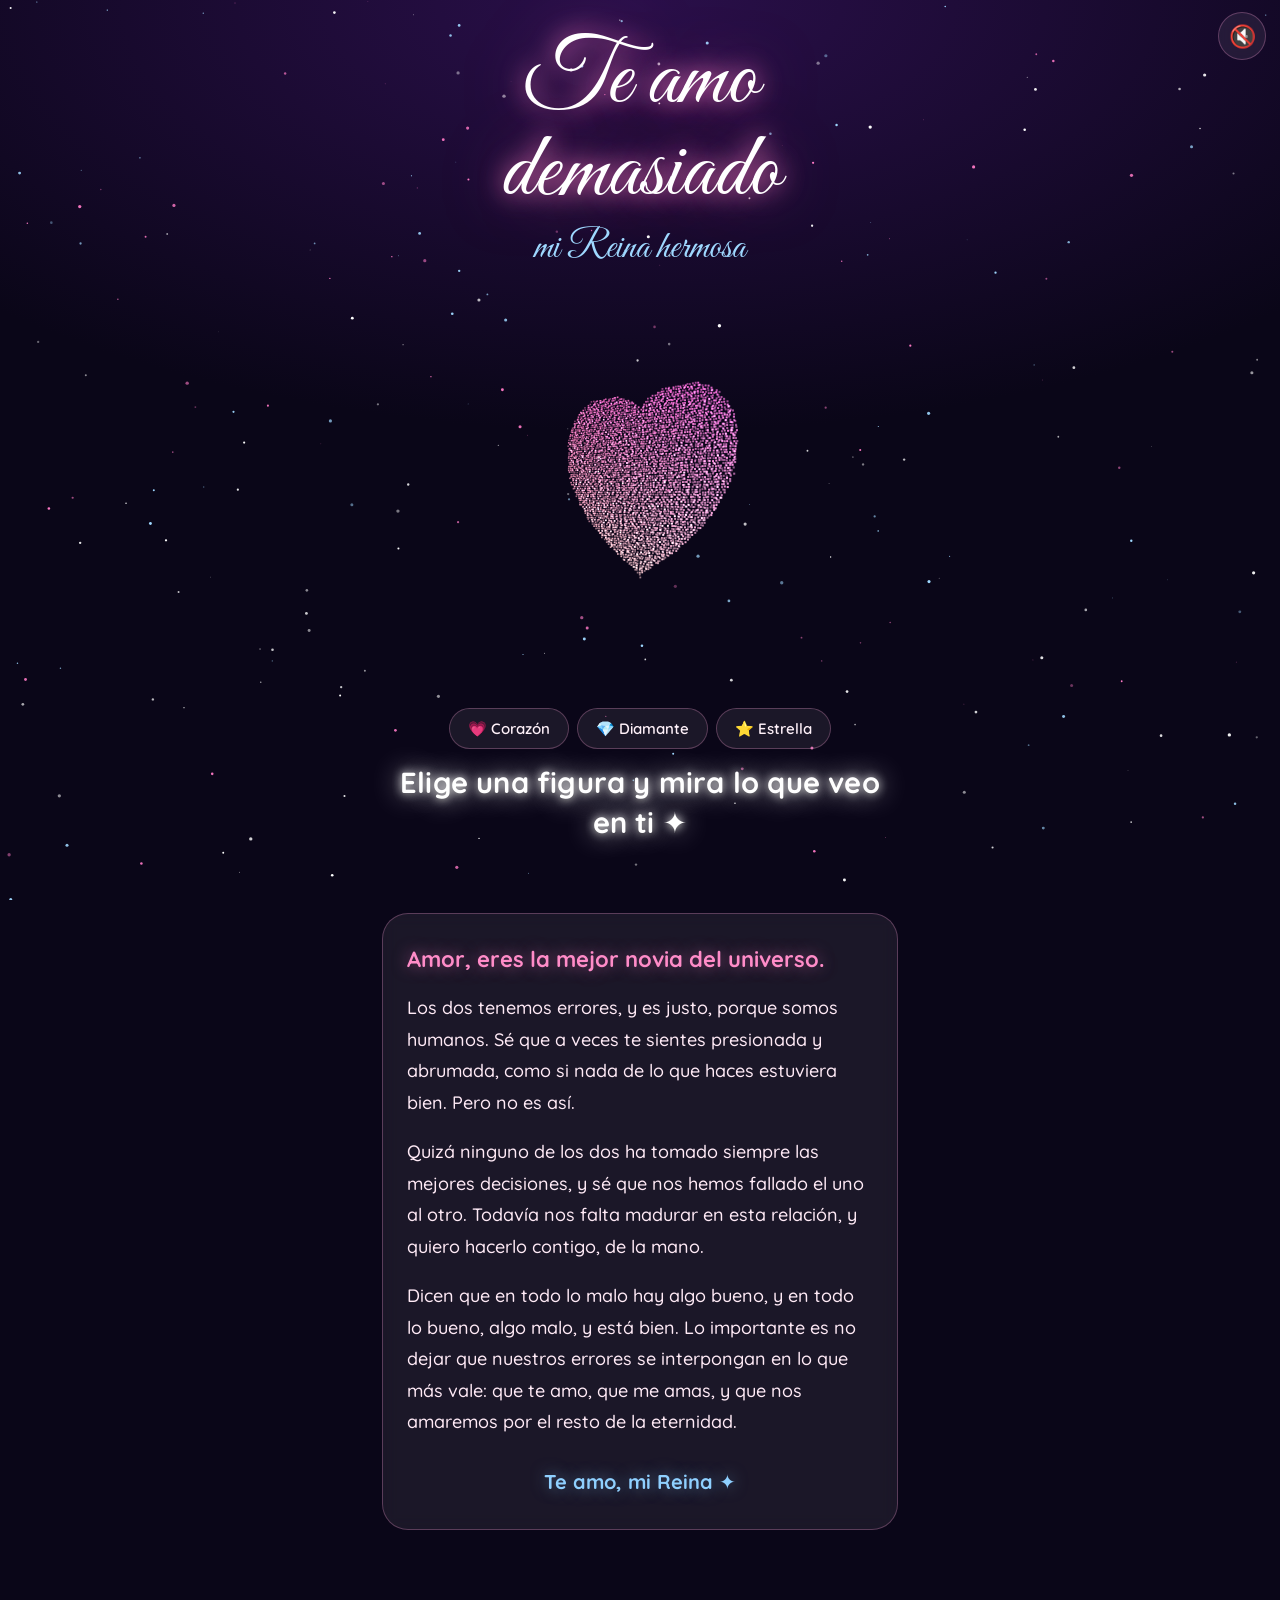
<file: Te amo demasiado ✦ mi Reina hermosa.html>
<!DOCTYPE html>
<html lang="es">
<head>
<meta charset="utf-8">
<meta name="viewport" content="width=device-width, initial-scale=1, viewport-fit=cover">
<title>Te amo demasiado ✦ mi Reina hermosa</title>
<link href="https://fonts.googleapis.com/css2?family=Great+Vibes&family=Quicksand:wght@400;600&display=swap" rel="stylesheet">
<style>
:root{--bg:#0a0618;--ink:#fff1f9;--mute:#d9b8d0;--pink:#ff7ac6;--blue:#9fd8ff;--glass:rgba(255,255,255,.07);--line:rgba(255,160,215,.28);color-scheme:dark;box-sizing:border-box;padding-top:env(safe-area-inset-top,0px);padding-bottom:env(safe-area-inset-bottom,0px)}
html{scroll-padding-top:env(safe-area-inset-top,0px)}
*{box-sizing:border-box}
body{margin:0;background:radial-gradient(120% 80% at 50% 0,#2a0f4a 0,var(--bg) 60%) fixed,var(--bg);color:var(--ink);font:400 17px/1.6 Quicksand,system-ui,sans-serif;overflow-x:hidden}
#sky{position:fixed;inset:0;width:100%;height:100%;z-index:0;pointer-events:none}
main{position:relative;z-index:1}
section{max-width:560px;margin:0 auto;padding:56px 22px;text-align:center}
h1{font:400 clamp(52px,16vw,92px)/1 "Great Vibes",cursive;margin:0;color:#fff;text-shadow:0 0 24px var(--pink),0 0 60px rgba(255,122,198,.5)}
h2{font:400 clamp(34px,10vw,48px)/1.1 "Great Vibes",cursive;margin:0 0 14px;color:var(--pink)}
.sub{font:400 clamp(26px,8vw,38px)/1.2 "Great Vibes",cursive;color:var(--blue);margin:6px 0 0}
p{margin:0 0 14px;color:var(--mute)}
.hero{padding-top:36px;padding-bottom:12px}
.stage{position:relative;width:100%;max-width:420px;aspect-ratio:1;margin:8px auto;touch-action:pan-y}
#heart{width:100%;height:100%;display:block;cursor:grab}
.ctrl{display:flex;gap:8px;justify-content:center;flex-wrap:wrap;margin-top:6px}
button,.btn{font:600 15px Quicksand,sans-serif;color:var(--ink);background:var(--glass);border:1px solid var(--line);border-radius:999px;padding:10px 18px;cursor:pointer;transition:transform .15s,background .2s}
button:hover,.btn:hover{background:rgba(255,122,198,.22)}
button:active{transform:scale(.94)}button.on{background:rgba(255,122,198,.35);border-color:var(--pink)}
button:focus-visible,.btn:focus-visible{outline:2px solid var(--blue);outline-offset:3px}
.btn.main{background:linear-gradient(135deg,#ff7ac6,#b07cff);border:0;color:#1a0830}
input[type=file]{position:absolute;width:1px;height:1px;opacity:0}
.hint{font-size:14px;opacity:.8;margin-top:10px}.cap{font:700 clamp(22px,6.4vw,29px)/1.35 Quicksand,system-ui,sans-serif;letter-spacing:.2px;color:#fff;min-height:84px;margin:12px 0 0;padding:0 6px;display:flex;align-items:center;justify-content:center;transition:opacity .3s,color .3s;text-shadow:0 0 10px currentColor,0 0 28px currentColor,0 2px 4px rgba(0,0,0,.5)}
.card{background:var(--glass);border:1px solid var(--line);border-radius:26px;padding:26px 22px;backdrop-filter:blur(8px)}
.big{font:400 clamp(30px,9vw,42px)/1.25 "Great Vibes",cursive;color:#fff;margin:6px 0 12px}
.when{font-weight:600;color:var(--blue)}
.time{display:grid;grid-template-columns:repeat(4,1fr);gap:8px;margin-top:14px}
.time div{background:rgba(255,255,255,.06);border:1px solid var(--line);border-radius:16px;padding:12px 4px}
.time b{display:block;font:600 28px Quicksand,sans-serif;color:#fff}
.time span{font-size:13px;color:var(--mute)}
.tulips{display:flex;justify-content:center;gap:6px;flex-wrap:wrap;margin:6px 0 14px}
.tulips button{font-size:48px;line-height:1;padding:8px 10px;background:none;border:0;animation:bob 3.2s ease-in-out infinite;filter:drop-shadow(0 0 12px rgba(255,122,198,.55))}
.tulips button:nth-child(2){animation-delay:-.7s}.tulips button:nth-child(3){animation-delay:-1.4s}.tulips button:nth-child(4){animation-delay:-2.1s}.tulips button:nth-child(5){animation-delay:-2.8s}
@keyframes bob{50%{transform:translateY(-8px) rotate(3deg)}}
#phrase{min-height:96px;font:400 clamp(26px,7.5vw,34px)/1.3 "Great Vibes",cursive;color:#fff;display:flex;align-items:center;justify-content:center;transition:opacity .35s}
.count{font:600 64px/1 Quicksand,sans-serif;color:#fff;text-shadow:0 0 24px var(--pink);margin:8px 0}
.inf{font-size:34px;padding:14px 26px}
.chips{display:flex;flex-wrap:wrap;gap:8px;justify-content:center}
.chips span{background:var(--glass);border:1px solid var(--line);border-radius:999px;padding:8px 14px;font-size:15px}
.fl{position:fixed;pointer-events:none;z-index:5;font-size:26px;animation:up 1.6s ease-out forwards}
@keyframes up{to{transform:translateY(-150px) scale(1.4);opacity:0}}
.vow{font:400 clamp(26px,7vw,32px)/1.35 "Great Vibes",cursive;color:#fff}
@media (prefers-reduced-motion:reduce){.tulips button{animation:none}.fl{animation-duration:.01s}}
.mus{position:fixed;right:14px;top:calc(env(safe-area-inset-top,0px) + 12px);z-index:6;width:48px;height:48px;padding:0;font-size:22px;line-height:1;border-radius:50%;backdrop-filter:blur(8px)}.mus.on{border-color:var(--pink);box-shadow:0 0 18px rgba(255,122,198,.55)}
.letter{text-align:left;padding:30px 24px}.letter p{color:#ffeaf6;font:500 18px/1.75 Quicksand,system-ui,sans-serif;margin:0 0 18px}.letter .first{font-weight:700;font-size:22px;line-height:1.4;color:#ff8cc8;text-shadow:0 0 16px rgba(255,122,198,.55)}.letter .sig{font-weight:700;font-size:20px;color:#8fd0ff;text-align:center;margin:26px 0 0;text-shadow:0 0 16px rgba(143,208,255,.5)}
</style>
</head>
<body>
<canvas id="sky" aria-hidden="true"></canvas>
<button id="mus" class="mus" aria-label="Música" aria-pressed="false">🔇</button>
<main>
  <section class="hero">
    <h1>Te amo demasiado</h1>
    <p class="sub">mi Reina hermosa</p>
    <div class="stage"><canvas id="heart" width="840" height="840" aria-label="Corazón de estrellas que gira"></canvas></div>
    <div class="ctrl"><button id="b0">💗 Corazón</button><button id="b1">💎 Diamante</button><button id="b2">⭐ Estrella</button></div>
    <p id="cap" class="cap" aria-live="polite">Elige una figura y mira lo que veo en ti ✦</p>
  </section>
  <section style="padding-bottom:90px">
    <div class="card letter">
      <p class="first">Amor, eres la mejor novia del universo.</p>
      <p>Los dos tenemos errores, y es justo, porque somos humanos. Sé que a veces te sientes presionada y abrumada, como si nada de lo que haces estuviera bien. Pero no es así.</p>
      <p>Quizá ninguno de los dos ha tomado siempre las mejores decisiones, y sé que nos hemos fallado el uno al otro. Todavía nos falta madurar en esta relación, y quiero hacerlo contigo, de la mano.</p>
      <p>Dicen que en todo lo malo hay algo bueno, y en todo lo bueno, algo malo, y está bien. Lo importante es no dejar que nuestros errores se interpongan en lo que más vale: que te amo, que me amas, y que nos amaremos por el resto de la eternidad.</p>
      <p class="sig">Te amo, mi Reina ✦</p>
    </div>
  </section>
</main>

<script>

(function(){
var RM=matchMedia('(prefers-reduced-motion:reduce)').matches;

/* ---------- cielo estrellado ---------- */
var sky=document.getElementById('sky'),sc=sky.getContext('2d'),W,H,st=[],sh=[];
function rs(){W=sky.width=innerWidth;H=sky.height=innerHeight;
  st=[];var n=Math.min(260,W*H/4500|0);
  for(var i=0;i<n;i++){var q=Math.random();st.push({x:Math.random()*W,y:Math.random()*H,r:Math.random()*1.4+.3,p:Math.random()*6.28,s:Math.random()*.03+.008,c:q<.3?'255,122,198':q<.55?'159,216,255':'255,255,255'})}}
rs();addEventListener('resize',rs);
function skyLoop(){
  sc.clearRect(0,0,W,H);
  st.forEach(function(s){s.p+=s.s;var a=.35+.65*Math.abs(Math.sin(s.p));sc.fillStyle='rgba('+s.c+','+a.toFixed(2)+')';sc.beginPath();sc.arc(s.x,s.y,s.r,0,6.283);sc.fill()});
  if(!RM&&Math.random()<.012)sh.push({x:Math.random()*W,y:Math.random()*H*.5,l:0});
  sh=sh.filter(function(o){o.l+=1;var x=o.x+o.l*9,y=o.y+o.l*4.5,g=sc.createLinearGradient(x,y,x-90,y-45);g.addColorStop(0,'rgba(255,255,255,.9)');g.addColorStop(1,'rgba(255,122,198,0)');sc.strokeStyle=g;sc.lineWidth=2;sc.beginPath();sc.moveTo(x,y);sc.lineTo(x-90,y-45);sc.stroke();return o.l<60});
  requestAnimationFrame(skyLoop)}
skyLoop();

/* ---------- foto y figuras de estrellas en 3D ---------- */
var hc=document.getElementById('heart'),hx=hc.getContext('2d'),N=84,P=[],shp=3,shf=3,shk=1,bk=1,ang=0,mode='spin',target=0,drag=false,lx=0,last=0;
var DM=[[-.55,.9],[.55,.9],[1.15,.35],[0,-1.05],[-1.15,.35]],SP=[];
for(var k=0;k<10;k++){var rr=k%2?.46:1.1,aa=Math.PI/2+k*Math.PI/5;SP.push([rr*Math.cos(aa),.1+rr*Math.sin(aa)])}
function inPoly(Q,x,y){var c=false;for(var i=0,j=Q.length-1;i<Q.length;j=i++){var a=Q[i],b=Q[j];if((a[1]>y)!==(b[1]>y)&&x<(b[0]-a[0])*(y-a[1])/(b[1]-a[1])+a[0])c=!c}return c}
function inside(k,x,y){if(k===0){var a=x*x+y*y-1;return a*a*a-x*x*y*y*y<=0}return inPoly(k===1?DM:SP,x,y)}
var BB=[[-1.25,1.25,-1.1,1.3],[-1.2,1.2,-1.1,.95],[-1.1,1.1,-1,1.25]];
function edgeP(k,x,y){var d=.07;return !(inside(k,x+d,y)&&inside(k,x-d,y)&&inside(k,x,y+d)&&inside(k,x,y-d))}
function samp(k,ed){var b=BB[k];for(var n=0;n<500;n++){var x=b[0]+Math.random()*(b[1]-b[0]),y=b[2]+Math.random()*(b[3]-b[2]);if(inside(k,x,y)&&(!ed||edgeP(k,x,y)))return[x,y]}return[0,0]}
var FA=[[],[[-.55,.9,.55,.9],[-1.15,.35,1.15,.35],[-.55,.9,-.4,.35],[.55,.9,.4,.35],[-.4,.35,0,-1.05],[.4,.35,0,-1.05],[0,.35,0,-1.05]],[]];
for(var k2=0;k2<10;k2+=2)FA[2].push([0,.1,SP[k2][0],SP[k2][1]]);
var COL=[{f:[255,90,168],e:[255,165,212],a:[255,255,255]},{f:[70,160,255],e:[135,208,255],a:[235,248,255]},{f:[255,196,30],e:[255,238,140],a:[255,252,215]}];
function tint(c,br){return[Math.min(255,c[0]*br|0),Math.min(255,c[1]*br|0),Math.min(255,c[2]*br|0)]}

function build(img){
  var o=document.createElement('canvas');o.width=o.height=N;var c=o.getContext('2d');
  if(img){var sq=Math.min(img.width,img.height);c.drawImage(img,(img.width-sq)/2,(img.height-sq)/2,sq,sq,0,0,N,N)}
  else{var d=c.createImageData(N,N);
    for(var j=0;j<N;j++)for(var i2=0;i2<N;i2++){var x=(i2/N-.5)*2.4,y=1.2-j/N*2.3,a=x*x+y*y-1,kk=(j*N+i2)*4;
      if(a*a*a-x*x*y*y*y<=0){d.data[kk]=255;d.data[kk+1]=110+j*1.2;d.data[kk+2]=190+i2*.5;d.data[kk+3]=255}}
    c.putImageData(d,0,0)}
  var px=c.getImageData(0,0,N,N).data,n=0;P=[];
  for(var j2=0;j2<N;j2++)for(var i3=0;i3<N;i3++){var k3=(j2*N+i3)*4;if(px[k3+3]<40)continue;
    var T=[];
    for(var sI=0;sI<3;sI++){
      var ty=(n%100<24&&FA[sI].length)?'a':(Math.random()<.4?'e':'f'),x2,y2;
      if(ty==='a'){var g=FA[sI][Math.random()*FA[sI].length|0],u=Math.random();x2=g[0]+(g[2]-g[0])*u+(Math.random()-.5)*.025;y2=g[1]+(g[3]-g[1])*u+(Math.random()-.5)*.025}
      else{var q=samp(sI,ty==='e');x2=q[0];y2=q[1]}
      var c2=tint(COL[sI][ty],.85+Math.random()*.3);
      T.push([x2,y2,(Math.random()*2-1)*(ty==='f'?.2:.12),c2[0],c2[1],c2[2]])}
    T.push([(i3/N-.5)*2.4+(Math.random()-.5)*.02,1.2-j2/N*2.3,(Math.random()-.5)*.03,px[k3],px[k3+1],px[k3+2]]);
    P.push({T:T,sx:(Math.random()-.5)*6,sy:(Math.random()-.5)*6,sz:(Math.random()-.5)*6,f:Math.random()*6.28});n++}
  bk=RM?1:0}
build(null);

function draw(t){
  var S=hc.width,cx=S/2,cy=S/2*1.02,sc2=S*.2;
  hx.clearRect(0,0,S,S);hx.globalCompositeOperation='lighter';
  if(bk<1)bk=Math.min(1,bk+.012);
  var e=1-Math.pow(1-bk,3);if(shk<1)shk=Math.min(1,shk+.03);var zE=1-Math.pow(1-shk,3);
  if(mode==='spin'&&!drag)ang+=.007;
  else if(mode!=='spin'&&!drag)ang+=(target-ang)*.08;
  var au=ang+(mode==='hold'&&!drag?.3*Math.sin(t/1300):0),ca=Math.cos(au),sa=Math.sin(au);
  for(var i=0;i<P.length;i++){var p=P[i],A=p.T[shf],B=p.T[shp],
    x=(A[0]+(B[0]-A[0])*zE)*e+p.sx*(1-e),y=(A[1]+(B[1]-A[1])*zE)*e+p.sy*(1-e),z=(A[2]+(B[2]-A[2])*zE)*e+p.sz*(1-e),
    r=A[3]+(B[3]-A[3])*zE|0,g=A[4]+(B[4]-A[4])*zE|0,b=A[5]+(B[5]-A[5])*zE|0;
    var xr=x*ca+z*sa,zr=-x*sa+z*ca,f=3.6/(3.6+zr),
        a=(.72+.2*Math.sin(t/500+p.f))*(.65+.35*f);
    hx.fillStyle='rgba('+r+','+g+','+b+','+a.toFixed(2)+')';
    var s=(2.4+(r+g+b)/765*1.4)*f;
    hx.fillRect(cx+xr*f*sc2-s/2,cy-y*f*sc2-s/2,s,s)}
  hx.globalCompositeOperation='source-over';
  requestAnimationFrame(draw)}
requestAnimationFrame(draw);

function setMode(m,a){mode=m;if(a!==undefined){target=Math.round((ang-a)/6.2832)*6.2832+a}}
function setShape(n){if(n!==shp){shf=shp;shp=n;shk=0}}
var CAP=["Este es el amor que te tengo: inmenso, amorcito.","Así de hermosa eres: única, perfecta, valiosa.","Eres la estrella más hermosa y brillante de todo el cielo.","Tú, mi Reina hermosa."],capE=document.getElementById('cap');
function showCap(i){[0,1,2].forEach(function(n){document.getElementById('b'+n).classList.toggle('on',n===i)});capE.style.opacity=0;setTimeout(function(){capE.textContent=CAP[i];capE.style.color=['#ff8cc8','#8fd0ff','#ffd84a','#ffffff'][i];capE.style.opacity=1},220)}
function pick(n){last=n;setShape(n);setMode('hold',0);showCap(n)}
[0,1,2].forEach(function(n){document.getElementById('b'+n).onclick=function(){pick(n)}});
function tapShape(){pick(shp===3?0:(shp+1)%3)}

var dx0=0,dt0=0;hc.addEventListener('pointerdown',function(e){dx0=e.clientX;dt0=Date.now();drag=true;lx=e.clientX;hc.setPointerCapture(e.pointerId)});
hc.addEventListener('pointermove',function(e){if(drag){ang+=(e.clientX-lx)*.012;lx=e.clientX}});
hc.addEventListener('pointerup',function(e){drag=false;if(Math.abs(e.clientX-dx0)<8&&Date.now()-dt0<400){tapShape();return}if(mode!=='spin')target=ang});


/* ---------- melodía de fondo (sintetizada, sin archivos) ---------- */
var AC=null,mst=null,playing=false,nextT=0,stp=0,tmr=null,autoDone=false,mb=document.getElementById('mus');
var CD={C:[48,55,60,64],Am:[45,52,57,60],F:[41,48,53,57],Dm:[50,57,60,65],G:[43,50,55,59]},
    PR=['C','Am','F','C','Dm','F','G','C'],
    MEL=[[79,0,0,76,0,72],[76,0,0,72,0,69],[72,0,0,77,0,76],[76,0,0,74,0,72],[74,0,0,77,0,74],[77,0,0,76,0,72],[74,0,0,71,0,74],[72,0,0,0,0,0]],
    AR=[1,2,3,2,3,2],EI=.42;
function note(m,t,dur,vol,type,att){var o=AC.createOscillator(),g=AC.createGain();o.type=type;o.frequency.value=440*Math.pow(2,(m-69)/12);
  g.gain.setValueAtTime(0,t);g.gain.linearRampToValueAtTime(vol,t+(att||.012));g.gain.exponentialRampToValueAtTime(.0001,t+dur);
  o.connect(g);g.connect(mst);o.start(t);o.stop(t+dur+.05)}
function sched(){while(nextT<AC.currentTime+.4){var b=Math.floor(stp/6)%8,k=stp%6,c=CD[PR[b]];
  if(k===0)c.forEach(function(m){note(m,nextT,2.7,.03,'sine',.6)});
  if(k===0||k===3)note(c[0],nextT,1.8,.08,'sine');
  note(c[AR[k]]+12,nextT,1.1,.035,'sine');
  var mm=MEL[b][k];if(mm){note(mm,nextT,2.2,.1,'triangle');note(mm+12,nextT,.9,.02,'sine')}
  nextT+=EI;stp++}}
function start(){var C=window.AudioContext||window.webkitAudioContext;if(!C)return;
  if(!AC){AC=new C();var dry=AC.createGain(),wet=AC.createGain(),cv=AC.createConvolver(),len=AC.sampleRate*2.6,buf=AC.createBuffer(2,len,AC.sampleRate);
    for(var ch=0;ch<2;ch++){var d=buf.getChannelData(ch);for(var i=0;i<len;i++)d[i]=(Math.random()*2-1)*Math.pow(1-i/len,2.4)}
    cv.buffer=buf;mst=AC.createGain();mst.gain.value=.8;dry.gain.value=.7;wet.gain.value=.5;
    mst.connect(dry);mst.connect(cv);cv.connect(wet);dry.connect(AC.destination);wet.connect(AC.destination)}
  if(AC.resume)AC.resume();
  if(!playing){playing=true;nextT=AC.currentTime+.1;stp=0;sched();tmr=setInterval(sched,120)}
  mb.classList.add('on');mb.textContent='🎵';mb.setAttribute('aria-pressed','true')}
function stop(){playing=false;clearInterval(tmr);if(AC&&AC.suspend)AC.suspend();mb.classList.remove('on');mb.textContent='🔇';mb.setAttribute('aria-pressed','false')}
mb.onclick=function(){autoDone=true;playing?stop():(AC&&AC.state==='suspended'&&(playing=true,AC.resume(),nextT=AC.currentTime+.1,tmr=setInterval(sched,120),mb.classList.add('on'),mb.textContent='🎵',mb.setAttribute('aria-pressed','true'),1)||start())};
document.addEventListener('click',function f(e){if(autoDone)return;autoDone=true;document.removeEventListener('click',f);if(!(e.target.closest&&e.target.closest('#mus')))start()});
document.addEventListener('visibilitychange',function(){if(!AC||!playing)return;if(document.hidden)AC.suspend();else AC.resume()});

})();
</script>
</body>
</html>
</file>
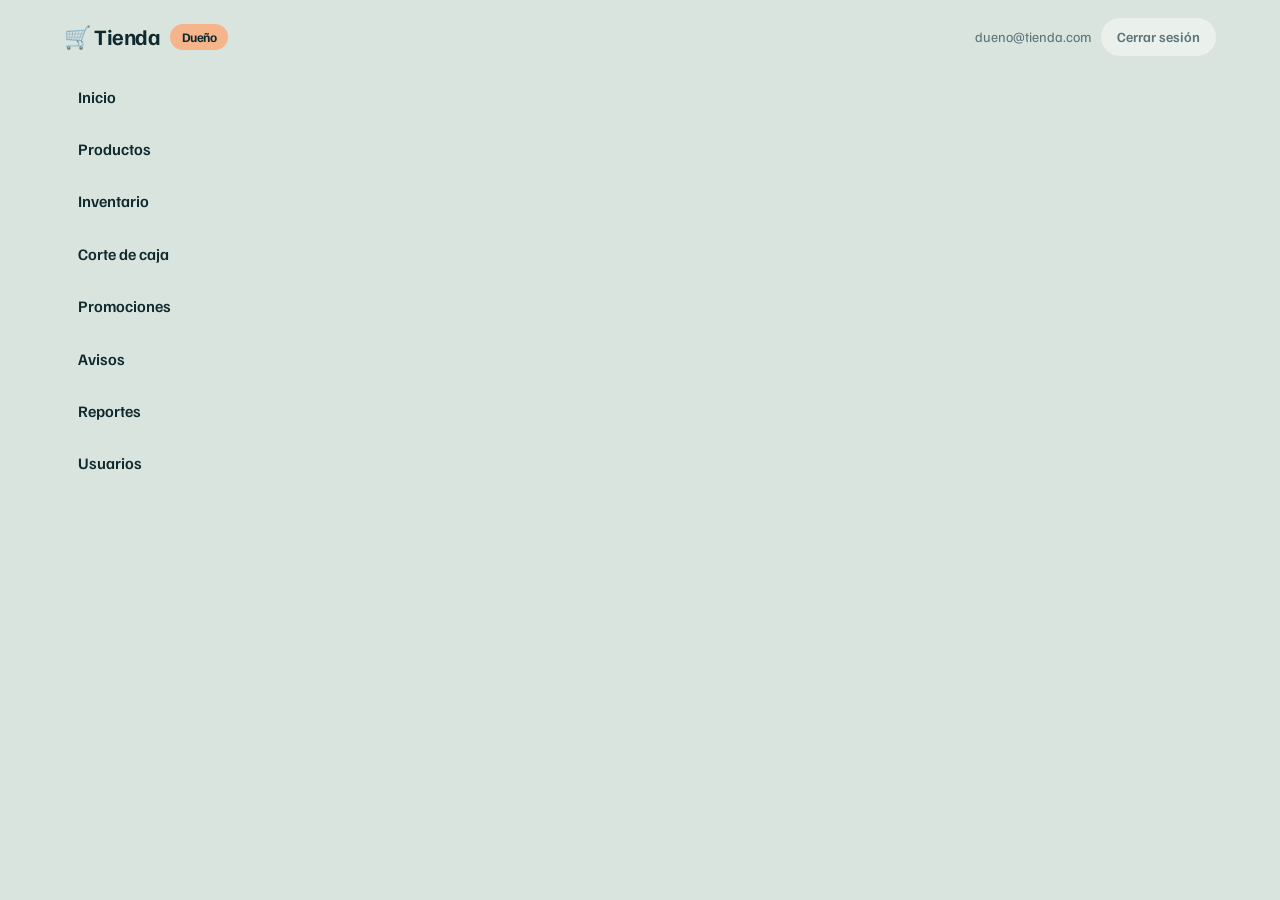
<file: vendedor.html>
<!DOCTYPE html>
<html lang="es">
<head>
<meta charset="utf-8">
<meta name="viewport" content="width=device-width, initial-scale=1, viewport-fit=cover">
<title>Tienda · Panel del dueño</title>
<link rel="stylesheet" href="https://fonts.googleapis.com/css2?family=Familjen+Grotesk:wght@400;600;700&family=IBM+Plex+Mono:wght@400;600&display=swap">
<link rel="stylesheet" href="css/admin.css">
</head>
<body>
<header class="top">
  <div class="brand">🛒 Tienda <span class="rol">Dueño</span></div>
  <div class="who"><span>dueno@tienda.com</span><button id="salir">Cerrar sesión</button></div>
</header>
<div class="shell">
  <nav id="nav" aria-label="Secciones">
    <button data-s="inicio">Inicio</button>
    <button data-s="productos">Productos</button>
    <button data-s="inventario">Inventario</button>
    <button data-s="corte">Corte de caja</button>
    <button data-s="promos">Promociones</button>
    <button data-s="avisos">Avisos</button>
    <button data-s="reportes">Reportes <em id="nRep"></em></button>
    <button data-s="usuarios">Usuarios</button>
  </nav>
  <main id="main"></main>
</div>

<dialog id="dProd">
  <h3 id="dpT">Nuevo producto</h3>
  <small>El código de barras es el identificador. Para productos sueltos usa 1, 2, 3…</small>
  <label class="lbl" for="pCod">Código de barras</label>
  <div class="row2"><input id="pCod" inputmode="numeric" placeholder="Escanéalo o escríbelo" autocomplete="off"><button class="sec" id="pSig" type="button">Código suelto</button></div>
  <label class="lbl" for="pNom">Nombre</label><input id="pNom" maxlength="60" autocomplete="off" placeholder="Marca, producto y presentación">
  <div class="f2"><div><label class="lbl" for="pDep">Departamento</label><input id="pDep" list="pDl" autocomplete="off"><datalist id="pDl"></datalist></div>
  <div><label class="lbl" for="pUni">Se vende por</label><select id="pUni"><option value="pza">Pieza</option><option value="kg">Kilo</option></select></div></div>
  <div class="f2"><div><label class="lbl" for="pPre">Precio al público</label><input id="pPre" type="number" min="0" step="0.01" inputmode="decimal"></div>
  <div><label class="lbl" for="pCos">Costo</label><input id="pCos" type="number" min="0" step="0.01" inputmode="decimal"></div></div>
  <div class="f2"><div><label class="lbl" for="pIva">IVA</label><select id="pIva"><option value="0.16">16 %</option><option value="0">0 %</option></select></div>
  <div><label class="lbl" for="pMin">Stock mínimo</label><input id="pMin" type="number" min="0" step="1" inputmode="numeric"></div></div>
  <label class="lbl" for="pStk">Existencias iniciales</label><input id="pStk" type="number" min="0" step="any" inputmode="decimal">
  <p class="err" id="pErr"></p>
  <div class="acts"><button class="sec" id="pNo" type="button">Cancelar</button><button class="go" id="pOk" type="button">Guardar</button></div>
</dialog>

<dialog id="dCorte">
  <h3>Corte de caja</h3>
  <div id="cInfo"></div>
  <label class="lbl" for="cCont">Efectivo contado en caja</label>
  <input id="cCont" type="number" min="0" step="0.01" inputmode="decimal">
  <p class="hint" id="cDif"></p>
  <label class="lbl" for="cNota">Nota <span style="font-weight:400">(obligatoria si hay diferencia)</span></label>
  <input id="cNota" maxlength="100" autocomplete="off">
  <p class="err" id="cErr"></p>
  <div class="acts"><button class="sec" id="cNo" type="button">Cancelar</button><button class="go" id="cOk" type="button">Cerrar turno</button></div>
</dialog>

<dialog id="dEl"><h3 id="elT"></h3><p id="elP" style="margin:6px 0 4px"></p><div class="acts"><button class="sec" id="elNo" type="button">Cancelar</button><button class="go" id="elSi" type="button" style="background:var(--bad)">Sí, eliminar</button></div></dialog>

<dialog id="dPromo">
  <h3 id="prT">Nueva promoción</h3>
  <label class="lbl" for="prNom">Nombre</label><input id="prNom" maxlength="60" autocomplete="off" placeholder="Ej.: 2x1 en cervezas">
  <label class="lbl" for="prTipo">Tipo</label><select id="prTipo"><option value="nxm">Lleva N y paga M (2x1, 3x2…)</option><option value="pct">Porcentaje de descuento</option></select>
  <div id="prNx" class="f2"><div><label class="lbl" for="prN">Lleva</label><input id="prN" type="number" min="2" step="1"></div><div><label class="lbl" for="prM">Paga</label><input id="prM" type="number" min="1" step="1"></div></div>
  <div id="prPc" hidden><label class="lbl" for="prPct">Descuento (%)</label><input id="prPct" type="number" min="1" max="90" step="1"></div>
  <label class="lbl" for="prIn">Productos incluidos</label>
  <div class="row2"><input id="prIn" list="prDl" placeholder="Código o nombre" autocomplete="off"><datalist id="prDl"></datalist><button class="sec" id="prAdd" type="button">Agregar</button></div>
  <div class="tg" id="prTags"></div>
  <label class="lbl" for="prVig">Vigencia (texto que verá el cobrador)</label><input id="prVig" maxlength="50" autocomplete="off" placeholder="Ej.: Del 1 al 31 de octubre">
  <label class="lbl">Días de la semana <span style="font-weight:400">(sin marcar = todos)</span></label><div class="dias" id="prDias"></div>
  <p class="err" id="prErr"></p>
  <div class="acts"><button class="sec" id="prNo" type="button">Cancelar</button><button class="go" id="prOk" type="button">Guardar</button></div>
</dialog>

<dialog id="dUser">
  <h3>Nuevo usuario</h3>
  <label class="lbl" for="uNom">Nombre</label><input id="uNom" maxlength="40" autocomplete="off">
  <label class="lbl" for="uCor">Correo</label><input id="uCor" type="email" autocomplete="off">
  <label class="lbl" for="uRol">Rol</label><select id="uRol"><option value="cobrador">Cobrador</option><option value="admin">Dueño (administrador)</option></select>
  <label class="lbl" for="uPas">Contraseña temporal</label><input id="uPas" autocomplete="off" placeholder="Mínimo 6 caracteres">
  <p class="err" id="uErr"></p>
  <div class="acts"><button class="sec" id="uNo" type="button">Cancelar</button><button class="go" id="uOk" type="button">Crear usuario</button></div>
</dialog>

<script src="js/admin.js"></script>
</body>
</html>
</file>
<file: css/admin.css>
:root{--bg:#d9e4df;--panel:#eaf1ed;--ink:#10292d;--mute:#5d7378;--acc:#d9431f;--acc-h:#bd3715;--ok:#13795b;--bad:#c0392b;--paper:#fcfdfb;--pl:#c8d2cd;--soft:#e6ede9;--c1:#f6d77a;--c2:#9bd3e3;--c3:#f6b48b;--c4:#b5dfb0;--c5:#d8c2ef;box-sizing:border-box;padding-top:env(safe-area-inset-top,0px);padding-bottom:env(safe-area-inset-bottom,0px)}
@media (prefers-color-scheme:dark){:root:not([data-theme="light"]){--bg:#0c1a1d;--panel:#14292d;--ink:#e8f1ee;--mute:#8ea6a6;--ok:#4cc38a;--bad:#ff8a80;--paper:#e9efe9;--soft:#d6dfd8}}
:root[data-theme="dark"]{--bg:#0c1a1d;--panel:#14292d;--ink:#e8f1ee;--mute:#8ea6a6;--ok:#4cc38a;--bad:#ff8a80;--paper:#e9efe9;--soft:#d6dfd8}
*{box-sizing:border-box}
body{margin:0;background:var(--bg);color:var(--ink);font:400 16px/1.4 "Familjen Grotesk",system-ui,sans-serif}
button,input,select{font:inherit;color:inherit}
button:focus-visible,input:focus-visible,select:focus-visible{outline:3px solid var(--acc);outline-offset:2px}
small{display:block;color:var(--mute);font-size:12px}
.top{display:flex;justify-content:space-between;align-items:center;gap:12px;flex-wrap:wrap;max-width:1200px;margin:0 auto;padding:18px 24px 0}
.brand{display:flex;align-items:center;gap:10px;font-size:22px;font-weight:700;letter-spacing:-.02em}
.rol{padding:4px 12px;border-radius:99px;font-weight:700;font-size:13px;color:#10292d;background:var(--c3)}
.who{display:flex;align-items:center;gap:10px;font-size:14px;color:var(--mute)}
.who button{padding:9px 16px;border:0;border-radius:99px;background:var(--panel);font-weight:600;cursor:pointer}
.shell{display:grid;grid-template-columns:200px 1fr;gap:26px;max-width:1200px;margin:0 auto;padding:18px 24px 48px}
#nav{display:flex;flex-direction:column;gap:6px;position:sticky;top:16px;align-self:start}
#nav button{display:flex;justify-content:space-between;align-items:center;gap:8px;text-align:left;padding:12px 14px;border:0;border-radius:12px;background:transparent;font-weight:600;cursor:pointer}
#nav button:hover:not(:disabled){background:var(--panel)}
#nav button[aria-current="page"]{background:var(--ink);color:var(--bg)}
#nav button:disabled{opacity:.5;cursor:not-allowed}
#nav em{font:400 11px "IBM Plex Mono",monospace;font-style:normal}
h1{margin:0 0 2px;font-size:clamp(28px,4vw,40px);letter-spacing:-.03em;line-height:1.1}
h2{margin:0 0 10px;font-size:17px}
.sub{color:var(--mute);margin:0 0 18px}
.kpis{display:grid;grid-template-columns:repeat(auto-fill,minmax(190px,1fr));gap:12px;margin-bottom:22px}
.kpi{border-radius:18px;padding:16px;color:#10292d;box-shadow:0 4px 0 rgba(16,41,45,.22)}
.kpi b{display:block;font-size:30px;letter-spacing:-.02em}.kpi small{color:#10292d;opacity:.75}
.card{background:var(--panel);border-radius:18px;padding:16px;margin-bottom:14px}
.bar{display:flex;gap:8px;flex-wrap:wrap;margin-bottom:10px}
.bar input{flex:1;min-width:200px;padding:13px 18px;border:2px solid transparent;border-radius:99px;background:var(--panel)}
.bar input:focus{border-color:var(--ink);outline:none}
.chips{display:flex;gap:8px;flex-wrap:wrap;margin-bottom:12px}
.chip{padding:8px 14px;border:0;border-radius:99px;background:var(--panel);cursor:pointer;font-weight:600}
.chip[aria-pressed="true"]{background:var(--ink);color:var(--bg)}
.go{padding:14px 20px;border:0;border-radius:14px;background:var(--acc);color:#fff;font-weight:700;font-size:16px;cursor:pointer}
.go:hover:not(:disabled){background:var(--acc-h)}.go:disabled{opacity:.4;cursor:not-allowed}
.sec{padding:12px 16px;border:0;border-radius:12px;background:var(--soft);color:#10292d;font-weight:600;cursor:pointer}
.r{display:grid;grid-template-columns:1fr 84px 120px 92px auto;gap:10px;align-items:center;padding:11px 14px;background:var(--panel);border-radius:12px;margin-bottom:6px}
.r.off{opacity:.55}
.r .ac{display:flex;gap:6px}
.r .ac button{padding:7px 11px;border:0;border-radius:9px;background:var(--paper);color:#10292d;font-weight:600;cursor:pointer;font-size:14px}
.bad{color:var(--bad);font-weight:700}.ok{color:var(--ok);font-weight:700}
.grid2{display:grid;grid-template-columns:380px 1fr;gap:18px;align-items:start}
.lbl{display:block;margin:12px 0 4px;font-weight:600;font-size:14px}
input:not(.bar input),select{width:100%;padding:12px 14px;border:2px solid var(--pl);border-radius:12px;background:#fff;color:#10292d;font-size:16px}
input:focus,select:focus{outline:none;border-color:#10292d}
.sel{margin:10px 0;padding:10px 12px;border-radius:12px;background:var(--c1);color:#10292d}
.seg{display:flex;gap:6px;margin-top:12px}
.seg button{flex:1;padding:10px 6px;border:0;border-radius:10px;background:var(--soft);color:#10292d;font-weight:600;cursor:pointer;font-size:14px}
.seg button[aria-pressed="true"]{background:#10292d;color:var(--paper)}
.hint{min-height:20px;margin:8px 0 0;color:var(--mute);font-size:14px}.err{min-height:20px;margin:4px 0 8px;color:var(--bad);font-weight:600;font-size:14px}
.paper{position:relative;background:var(--paper);color:#10292d;padding:0 18px 24px;border-radius:6px 6px 0 0;font:400 14px/1.45 "IBM Plex Mono",ui-monospace,monospace;filter:drop-shadow(0 10px 14px rgba(16,41,45,.2));margin-bottom:14px}
.paper::after,dialog::after{content:"";position:absolute;left:0;right:0;bottom:-6px;height:6px;background:linear-gradient(135deg,var(--paper) 5px,transparent 0) 0 0/10px 10px repeat-x,linear-gradient(225deg,var(--paper) 5px,transparent 0) 0 0/10px 10px repeat-x}
.tabs{display:flex;height:8px;margin:0 -18px 14px;border-radius:6px 6px 0 0;overflow:hidden}
.tabs i{flex:1}.tabs i:nth-child(1){background:var(--c1)}.tabs i:nth-child(2){background:var(--c2)}.tabs i:nth-child(3){background:var(--c3)}.tabs i:nth-child(4){background:var(--c4)}
.paper small,dialog small{color:#5d7378}
.k,.l{display:grid;grid-template-columns:1fr auto;gap:10px;padding:8px 0;border-bottom:1px dashed var(--pl)}
.l{padding:5px 0}.l.t{font-size:17px;font-weight:600;border-top:2px dashed var(--pl);margin-top:6px;padding-top:9px}
.chipe{display:inline-block;padding:3px 10px;border-radius:99px;font-weight:700;font-size:12px;color:#10292d}
dialog{position:relative;border:0;border-radius:6px;padding:22px;max-width:440px;width:94%;background:var(--paper);color:#10292d;filter:drop-shadow(0 14px 24px rgba(0,0,0,.35))}
dialog::backdrop{background:rgba(8,20,22,.6)}
dialog h3{margin:0 0 6px;font-size:20px}
.f2{display:grid;grid-template-columns:1fr 1fr;gap:10px}
.acts{display:flex;gap:8px;margin-top:10px}.acts .go{flex:1}
.row2{display:flex;gap:8px}.row2 input{flex:1}.row2 .sec{padding:0 12px;font-size:13px}
.eti{background:var(--c1);color:#10292d;padding:8px 4px;border-radius:10px;text-align:center;font-weight:700;font-size:15px}
.r .ac .del{color:var(--bad)}
.tg{display:flex;gap:6px;flex-wrap:wrap;margin:8px 0}.tg span{display:inline-flex;align-items:center;gap:6px;padding:4px 10px;border-radius:99px;background:var(--soft);font-size:13px}.tg button{border:0;background:none;cursor:pointer;color:var(--bad);font-weight:700}
.dias{display:flex;gap:8px;flex-wrap:wrap}.dias label{display:flex;align-items:center;gap:4px;margin:0;font-size:13px;font-weight:400}.dias input{width:auto;padding:0}
@media (max-width:860px){.shell{grid-template-columns:1fr;gap:14px;padding:14px 16px 48px}#nav{flex-direction:row;overflow-x:auto;position:static}#nav button{white-space:nowrap}#nav em{display:none}.grid2{grid-template-columns:1fr}.r{grid-template-columns:1fr auto}.r .hm,.r .pr{display:none}.top{padding:14px 16px 0}}
</file>
